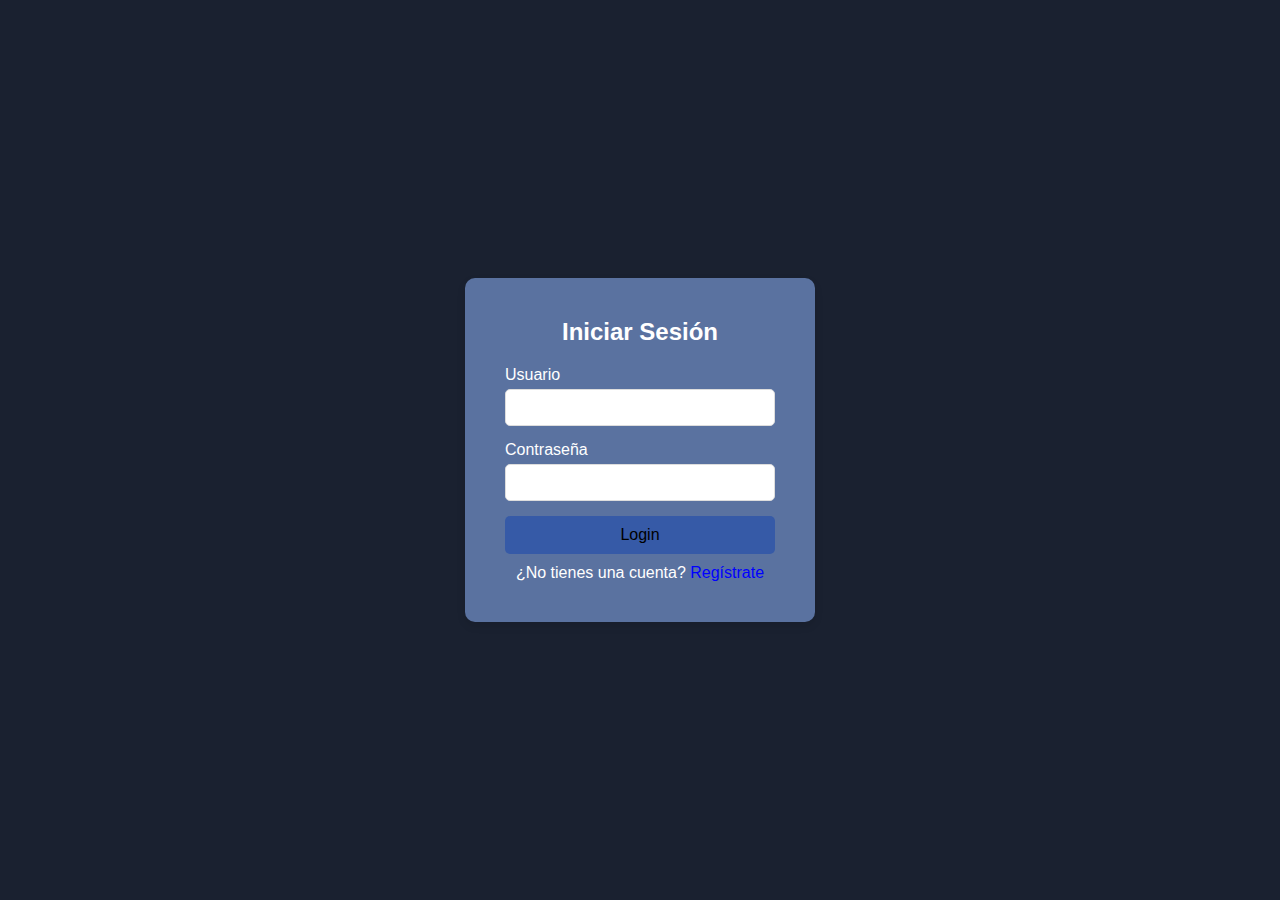
<file: index.html>
<!DOCTYPE html>
<html lang="en">
<head>
    <meta charset="UTF-8">
    <meta name="viewport" content="width=device-width, initial-scale=1.0">
    <meta name="description" content="Mas de 20 años trabajando en el rubro de la venta y reparacion de relojes, envio a todo el pais las 24 horas">
    <meta name="keywords" content="Venta de relojes UNISEX">
    <meta name="author" content="Thiago Alonso">
    <meta name="copyright" content="Relojeria Neyra">
    <title>Relojeria Neyra</title>
    <link rel="stylesheet" href="./css/style.css">
    <link rel="stylesheet" href="https://cdn.jsdelivr.net/npm/bootstrap-icons@1.11.3/font/bootstrap-icons.min.css">
</head>
<body>
    <header>
        <section>
            <div class="contenedor-titulo">
                <h1 class="titulo">RELOJERIA NEYRA</h1>
            </div>
            <div>
            <ul class="ul-carrito">
                <li><a href="./pages/tienda.html" class="carrito"><i class="bi bi-cart"></i>tienda</a></li>
            </ul>
            </div>
            <div>
                <nav class="navbar">
                    <ul class="ul-navbar">
                        <li><a href="#">Inicio</a></li>
                        
                    </ul>
                    <ul class="ul-logout">
                        <li><button id="logout-btn" class="logout-button">Salir</button></li>
                        
                    </ul>
                </nav>
            </div>
        </section>
    </header>
    <hr>
    <main id="main-content">
        <div class="contenedor-menu">
            <div>
                <img src="assets/casio1.png" alt="RELOJ CASIO G-SHOCK">
                <h3>reloj1</h3>
                <p>$1000</p>
                <button class="agregar-carrito">Agregar</button>
            </div>
            <div>
                <img src="assets/casio1.png" alt="RELOJ CASIO G-SHOCK">
                <h3>reloj1</h3>
                <p>$1000</p>
                <button class="agregar-carrito">Agregar</button>
            </div>
            <div>
                <img src="assets/casio1.png" alt="RELOJ CASIO G-SHOCK">
                <h3>reloj1</h3>
                <p>$1000</p>
                <button class="agregar-carrito">Agregar</button>
            </div>
            <div>
                <img src="assets/casio1.png" alt="RELOJ CASIO G-SHOCK">
                <h3>reloj1</h3>
                <p>$1000</p>
                <button class="agregar-carrito">Agregar</button>
            </div>
            <div>
                <img src="assets/casio1.png" alt="RELOJ CASIO G-SHOCK">
                <h3>reloj1</h3>
                <p>$1000</p>
                <button class="agregar-carrito">Agregar</button>
            </div>
            <div>
                <img src="assets/casio1.png" alt="RELOJ CASIO G-SHOCK">
                <h3>reloj1</h3>
                <p>$1000</p>
                <button class="agregar-carrito">Agregar</button>
            </div>
            <div>
                <img src="assets/casio1.png" alt="RELOJ CASIO G-SHOCK">
                <h3>reloj1</h3>
                <p>$1000</p>
                <button class="agregar-carrito">Agregar</button>
            </div>
            <div>
                <img src="assets/casio1.png" alt="RELOJ CASIO G-SHOCK">
                <h3>reloj1</h3>
                <p>$1000</p>
                <button class="agregar-carrito">Agregar</button>
            </div>
            <div>
                <img src="assets/casio1.png" alt="RELOJ CASIO G-SHOCK">
                <h3>reloj1</h3>
                <p>$1000</p>
                <button class="agregar-carrito">Agregar</button>
            </div>
            <div>
                <img src="assets/casio1.png" alt="RELOJ CASIO G-SHOCK">
                <h3>reloj1</h3>
                <p>$1000</p>
                <button class="agregar-carrito">Agregar</button>
            </div>           <div>
                <img src="assets/casio1.png" alt="RELOJ CASIO G-SHOCK">
                <h3>reloj1</h3>
                <p>$1000</p>
                <button class="agregar-carrito">Agregar</button>
            </div>
        </div>
    </main>
    <script src="./js/scripts.js"></script>
</body>
</html>
</file>
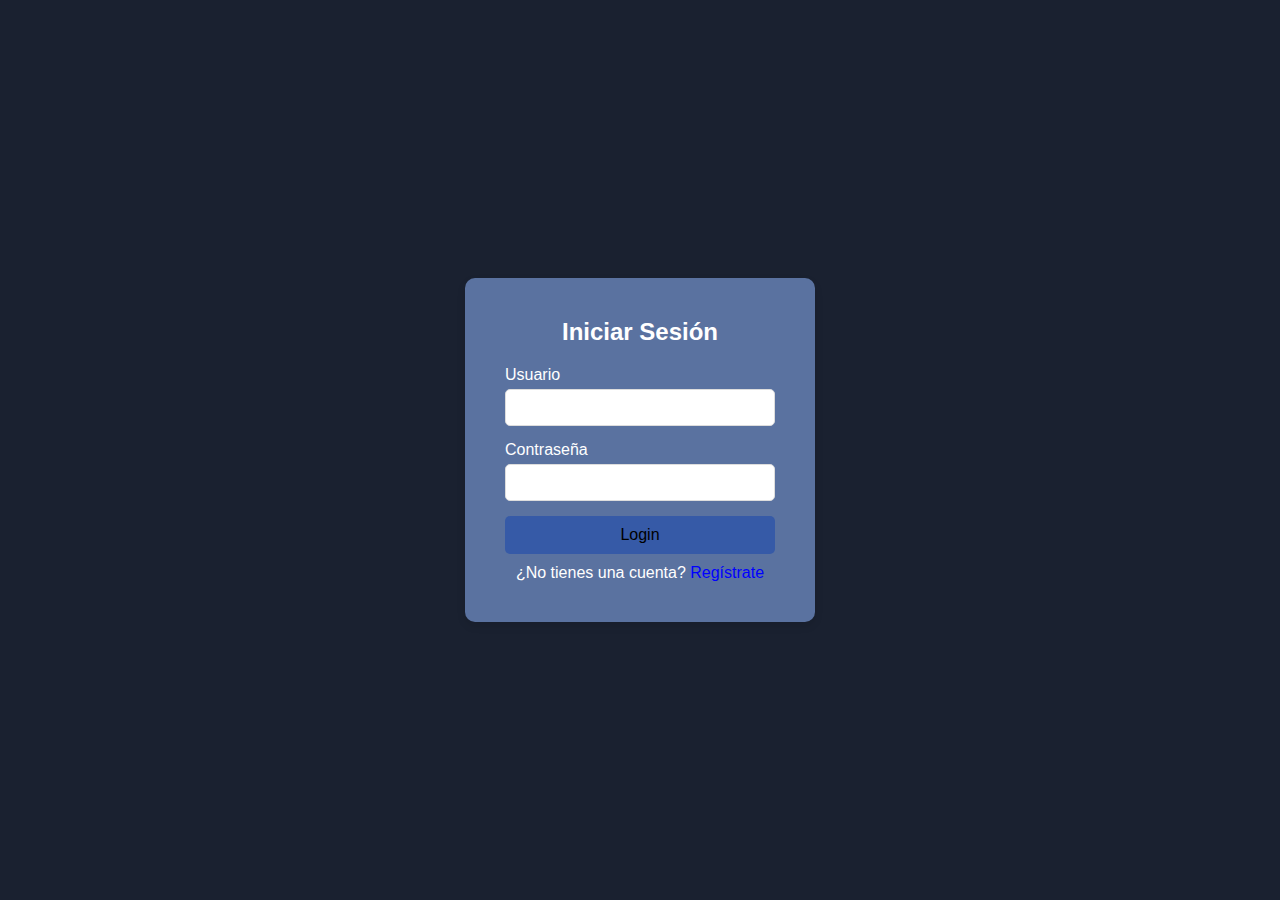
<file: login.html>
<!DOCTYPE html>
<html lang="en">
<head>
    <meta charset="UTF-8">
    <meta name="viewport" content="width=device-width, initial-scale=1.0">
    <title>Login - Relojeria Neyra</title>
    <link rel="stylesheet" href="css/style.css">
    
</head>
<body class="menu-login">
    <div class="login-container">
        <h2>Iniciar Sesión</h2>
        <form id="login-form">
            <label for="username">Usuario</label>
            <input type="text" id="username" name="username" required>
            <label for="password">Contraseña</label>
            <input type="password" id="password" name="password" required>
            <div class="error" id="error-message">Credenciales incorrectas</div>
            <div class="success" id="success-message">Autenticación exitosa</div>
            <button class="boton-submit" type="submit">Login</button>
        </form>
        <div class="register-link">
            <p>¿No tienes una cuenta? <a href="register.html">Regístrate</a></p>
        </div>
    </div>
    <script src="js/scripts.js"></script>
</body>
</html>
</file>
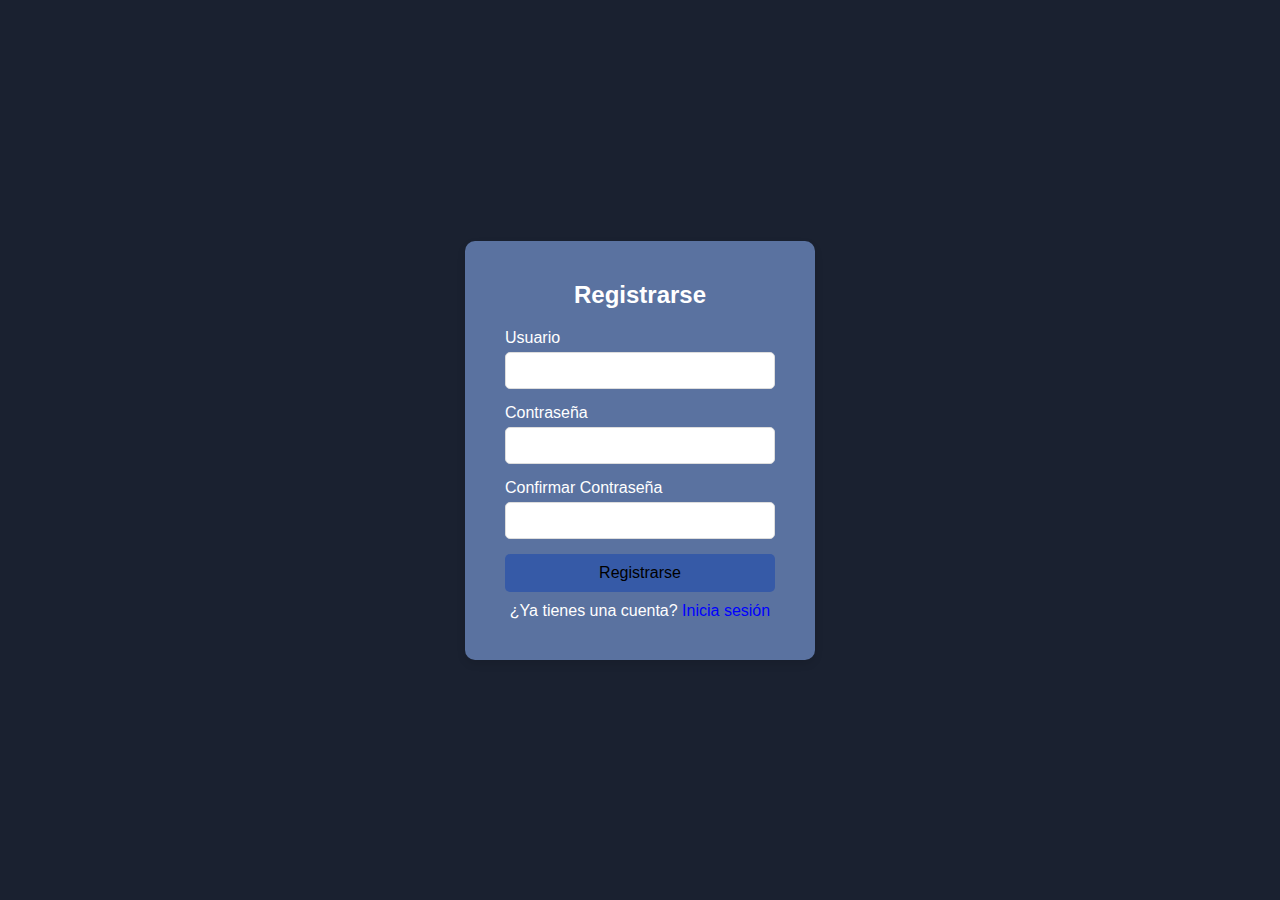
<file: register.html>
<!DOCTYPE html>
<html lang="en">
<head>
    <meta charset="UTF-8">
    <meta name="viewport" content="width=device-width, initial-scale=1.0">
    <title>Registro - Relojeria Neyra</title>
    <link rel="stylesheet" href="css/style.css">
</head>
<body class="menu-login">
    <div class="register-container">
        <h2>Registrarse</h2>
        <form id="register-form">
            <label for="username">Usuario</label>
            <input type="text" id="username" name="username" required>
            <label for="password">Contraseña</label>
            <input type="password" id="password" name="password" required>
            <label for="confirm-password">Confirmar Contraseña</label>
            <input type="password" id="confirm-password" name="confirm-password" required>
            <div class="error" id="error-message"></div>
            <div class="success" id="success-message">Registro exitoso</div>
            <button class="boton-submit" type="submit">Registrarse</button>
        </form>
        <div class="login-link">
            <p>¿Ya tienes una cuenta? <a href="login.html">Inicia sesión</a></p>
        </div>
    </div>
    <script src="js/scripts.js"></script>
</body>
</html>
</file>
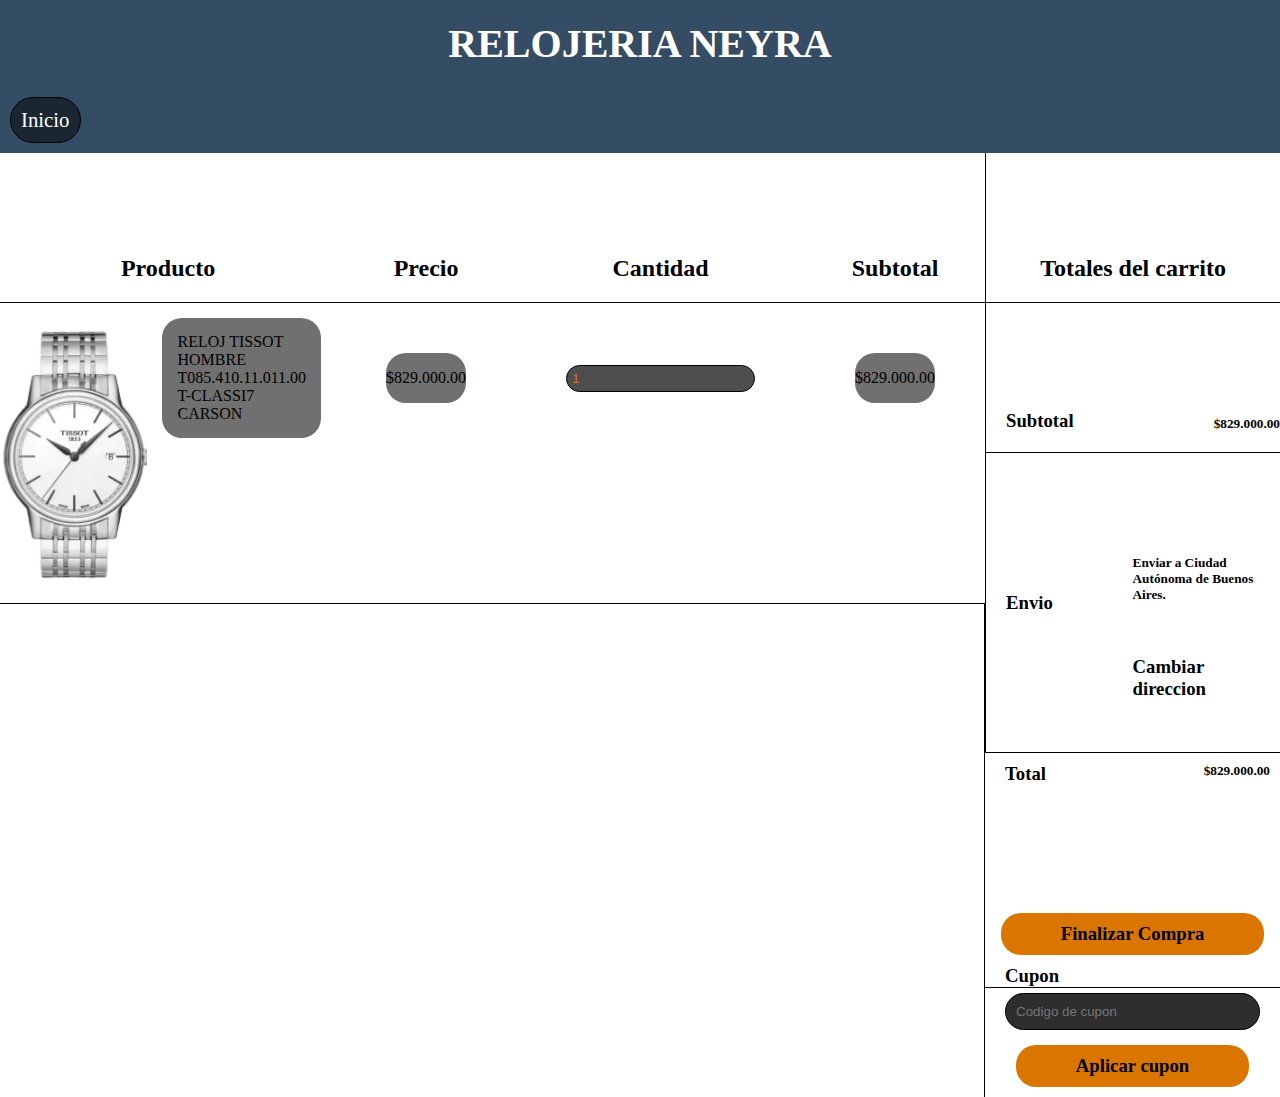
<file: pages/tienda.html>
<!DOCTYPE html>
<html lang="en">
<head>
    <meta charset="UTF-8">
    <meta name="viewport" content="width=device-width, initial-scale=1.0">
    <meta name="description" content="Añadi el reloj de tus sueños a la tienda y recibilo desde cualquier parte del pais">
    <meta name="keywords" content="Venta de reloj, compra el reloj de tus sueños">
    <meta name="author" content="Thiago Alonso">
    <meta name="copyright" content="Relojeria Neyra">
    <title>Tienda | Relojeria neyra</title>
    <link rel="stylesheet" href="../css/style.css">
    <link rel="shortcut icon" href="../assets/tisot-2.ico" type="image/x-icon">
    <link rel="stylesheet" href="https://cdn.jsdelivr.net/npm/bootstrap-icons@1.11.3/font/bootstrap-icons.min.css">
</head>
<body>
    <header>
        <section>
            <div class="contenedor-titulo">
                <h1 class="titulo">RELOJERIA NEYRA</h1>
            </div>
            <div>
                <nav class="navbar">
                    <ul class="ul-navbar">
                        <li><a href="../index.html">Inicio</a></li>
                    </ul>
                </nav>
            </div>
        </section>
    </header>
    <main>
        <section class="tienda">
            <div class="div14">
                <h2>Producto</h2>
            </div>
            <div class="div15">
                <h2>Precio</h2>
            </div>
            <div class="div16">
                <h2>Cantidad</h2>
            </div>
            <div class="div17">
                <h2>Subtotal</h2>
            </div>
            <div class="div18">
                
            </div>
            <div class="div19">
                <p>RELOJ TISSOT HOMBRE
                    T085.410.11.011.00
                    T-CLASSI7 CARSON</p>
            </div>
            <div class="div20">
                <p>$829.000.00</p>
            </div>
            <div class="div21">
                <input type="number" name="cantidad" id="cantidad" placeholder="1" value="1" min="1">
            </div>
            <div class="div22">
                <p>$829.000.00</p>
            </div>
            <div class="div23">
                <h2>Totales del carrito</h2>
            </div>
            <div class="div24">
                <h3>Subtotal</h3>
            </div>
            <div class="div25">
                <h5>$829.000.00</h5>
            </div>
            <div class="div26">
            <h3>Envio</h3>
            </div>
            <div class="div27">
            <h5>Enviar a Ciudad Autónoma de Buenos Aires.</h5>
            </div>
            <div class="div28">
            <h3>Cambiar direccion</h3>
            </div>
            <div class="div29">
                <h3>Total</h3>
            </div>
            <div class="div30">
                <h5>$829.000.00</h5>
            </div>
            <div class="div31">
                <h3>Finalizar Compra</h3>
            </div>
            <div class="div32">
                <h3>Cupon</h3>
            </div>
            <div class="div33">
                <input type="text" name="cupon" id="cupon" placeholder="Codigo de cupon" >
            </div>
            <div class="div34">
                <h3>Aplicar cupon</h3>
            </div>
            <div class="div35">

            </div>
        </section>
    </main>
</body>
</html>
</file>
<file: css/style.css>
/* General Styles */

*{
    padding: 0;
    margin: 0px;
    box-sizing: border-box;

}


/*carrito */

.ul-carrito{
    background-color: #344C64;
    display: flex;
    justify-content: end;
    list-style: none;
}

.carrito{
    display: flex;
    margin-right: 10px;
    font-size: 20px;
    color: white;
    padding: 10px 5px;
    background-color: #00000091;
    text-decoration: none;
    border: 1px solid black;
    border-radius: 5px;
    gap: 5px;
}

.carrito:hover {
    box-shadow: 0 4px 8px rgba(0, 0, 0, 0.2);
    transform: scale(1.03);
    color: #83B4FF;
}



.menu-login {
    height: 100%;
    margin: 0;
    font-family: Arial, sans-serif;
}

.menu-login {
    background: #f0f0f0;
    display: flex;
    justify-content: center;
    align-items: center;
    color: #333;
}

/* Header */
.contenedor-titulo .titulo {
    display: flex;
    justify-content: center;
    font-size: 2.5rem;
    background-color: #344C64;
    color: white;
    padding: 20px;
}
.navbar {
    display: flex;
    justify-content: space-between;
    background-color: #344C64;
    padding: 10px;
}
.ul-navbar {
    list-style: none;
    padding: 0;
    margin: 0;
    display: flex;
    gap: 10px;
}
.ul-navbar li {
    padding: 10px;
    background-color: rgba(0, 0, 0, 0.5);
    border-radius: 30px;
    border: 0.5px solid black;
    transition: transform 0.3s;
}



.navbar .ul-navbar li:hover {
    transform: scale(1.03);
}
.navbar .ul-navbar li a {
    color: white;
    text-decoration: none;
    font-size: 1.3rem;
}
.navbar .ul-navbar li a:hover {
    color: #83B4FF;
}

/*main */


.contenedor-menu {
    display: grid;
    width: 100%;
    grid-template-columns: repeat(4, 1fr);
    gap: 10px;
    padding: 20px;
}
.contenedor-menu > div {
    text-align: center;
    background-color: rgba(0, 0, 0, 0.8);
    border-radius: 10px;
    padding: 10px;
    color: #ffffff;
    transition: background-color 0.3s;
}

.contenedor-menu img {
    width: 100%;
    height: 31em;
    border-radius: 10px;
}

.menu-login {
    min-height: 100vh;
    margin: 0;
    font-family: Arial, sans-serif;
    display: flex;
    justify-content: center;
    align-items: center;
    background: #1A2130;
}


.agregar-carrito{
    padding: 10px 60px;
    color: white;
    margin-top: 5px;
    background-color: #344C64;
    border: 1px solid black;
    border-radius: 10px;
    cursor: pointer;
}

.agregar-carrito:hover {
    transform: scale(1.03);
    color: #83B4FF;
}




/* Buttons */
.boton-submit, .logout-btn {
    background-color: #365aa7;
    color: black;
    border: none;
    padding: 10px;
    border-radius: 5px;
    cursor: pointer;
    font-size: 1rem;
    width: 100%;
}

.boton-submit:hover {
    background-color: #83B4FF;
    color:#000000;
    transition: 4ms;
    transform: scale(1.03);
    

}

.logout-btn {
    background-color: #fff;
    color: #000;
    border: 1px solid #000;
    padding: 5px 10px;
    cursor: pointer;
    font-size: 1rem;
}

.logout-btn:hover {
    background-color: #000000;

}

.logout-button{
    background-color: rgba(0, 0, 0, 0.4);
    color: white;
    list-style: none;
    border: 1px solid black;
    list-style: none;
    text-decoration: none;
}



ul li .logout-button{
    display: flex;
    justify-content: center;
    padding: 10px 25px;
    
}

.ul-logout{
    list-style: none;
}

.logout-button {
    padding: 10px 20px;
    font-size: 16px;
    background-color: #00000091;
    color: white;
    border: 1px solid black;
    border-radius: 5px;
    cursor: pointer;
    transition: box-shadow 0.3s ease;
}

.logout-button:hover {
    box-shadow: 0 4px 8px rgba(0, 0, 0, 0.2);
    transform: scale(1.03);
    color: #83B4FF;
}





/* Forms */
.login-container, .register-container {
    background: #5A72A0;
    padding: 40px;
    border-radius: 10px;
    box-shadow: 0 4px 8px rgba(0, 0, 0, 0.1);
    width: 350px;
    box-sizing: border-box;
}

.login-container h2, .register-container h2 {
    text-align: center;
    margin-bottom: 20px;
    color: #ffffff;
}

.login-container label, .register-container label {
    margin-bottom: 5px;
    display: block;
    color: white;
}

.login-container input, .register-container input {
    width: 100%;
    padding: 10px;
    margin-bottom: 15px;
    border: 1px solid #ddd;
    border-radius: 5px;
    box-sizing: border-box;
}

/* Messages */
.error {
    color: red;
    font-size: 0.9rem;
    margin-bottom: 15px;
    display: none;
}

.success {
    color: green;
    font-size: 0.9rem;
    margin-bottom: 15px;
    display: none;
}

/* Links */
.register-link, .login-link {
    text-align: center;
    margin-top: 10px;
    color: #fffefe;
}

.register-link a, .login-link a {
    color: blue;
    text-decoration: none;
}

.register-link a:hover, .login-link a:hover {
    text-decoration: underline;
    color: #83B4FF;
}


/*tienda */

.tienda {
    display: grid;
    width: 100%;
    min-height: 750px;
    grid-template-columns: repeat(7, 1fr);
    grid-template-rows: repeat(5, 1fr);
}

.tienda .div14 {
    grid-column-start: 1;
    grid-column-end: 3;
    grid-row-start: 1;
    grid-row-end: 2;
    border-bottom: 1px solid #000;
    display: grid;
    justify-items: center;
    align-items: end;
    padding-bottom: 20px;
}

.tienda .div15 {
    grid-column-start: 3;
    grid-column-end: 4;
    grid-row-start: 1;
    grid-row-end: 2;
    justify-content: end;
    align-content: center;
    border-bottom: 1px solid #000;
    display: grid;
    justify-content: center;
    align-content: end;
    padding-bottom: 20px;
}

.tienda .div16 {
    grid-column-start: 4;
    grid-column-end: 5;
    grid-row-start: 1;
    grid-row-end: 2;
    border-bottom: 1px solid #000;
    display: grid;
    justify-content: center;
    align-content: end;
    padding-bottom: 20px;
}

.tienda .div17 {
    grid-column-start: 5;
    grid-column-end: 6;
    grid-row-start: 1;
    grid-row-end: 2;
    border-bottom: 1px solid #000;
    display: grid;
    justify-content: center;
    align-content: end;
    padding-bottom: 20px;
}

.tienda .div18 {
    grid-column-start: 1;
    grid-column-end: 2;
    grid-row-start: 2;
    grid-row-end: 4;
    background-image: url(../assets/tisot2.png);
    background-repeat: no-repeat;
    background-size: auto;
    background-position: center;
}

.tienda .div19 {
    grid-column-start: 2;
    grid-column-end: 3;
    grid-row-start: 2;
    grid-row-end: 3;
}

.tienda .div19 p {
    display: flex;
    box-sizing: border-box;
    flex-wrap: wrap;
    background-color: #0000008f;
    margin: 15px;
    padding: 15px;
    border-radius: 20px;
}

.tienda .div20 {
    grid-column-start: 3;
    grid-column-end: 4;
    grid-row-start: 2;
    grid-row-end: 3;
    display: grid;
    justify-content: center;
    align-content: center;
    margin: 50px;
    background-color: #0000008f;
    border-radius: 20px;
}

.tienda .div21 {
    grid-column-start: 4;
    grid-column-end: 5;
    grid-row-start: 2;
    grid-row-end: 3;
    display: grid;
    justify-content: center;
    align-content: center;
    margin: 50px;
}

.tienda .div21 input {
    background-color: #000000b1;
    padding: 5px;
    border: none;
    border: 1px solid #000;
    border-radius: 20px;
    color: #DA7600;
}

.tienda .div22 {
    grid-column-start: 5;
    grid-column-end: 6;
    grid-row-start: 2;
    grid-row-end: 3;
    display: grid;
    justify-content: center;
    align-content: center;
    margin: 50px;
    background-color: #0000008f;
    border-radius: 20px;
}

.tienda .div23 {
    grid-column-start: 6;
    grid-column-end: 8;
    grid-row-start: 1;
    grid-row-end: 2;
    border-bottom: 1px solid #000;
    border-left: 1px solid #000;
    display: grid;
    justify-content: center;
    align-content: end;
    padding-bottom: 20px;
}

.tienda .div24 {
    grid-column-start: 6;
    grid-column-end: 7;
    grid-row-start: 2;
    grid-row-end: 3;
    border-bottom: 1px solid #000;
    border-left: 1px solid #000;
    display: grid;
    align-content: end;
    padding-bottom: 20px;
    padding-left: 20px;
}

.tienda .div25 {
    grid-column-start: 7;
    grid-column-end: 8;
    grid-row-start: 2;
    grid-row-end: 3;
    border-bottom: 1px solid #000;
    display: grid;
    justify-content: end;
    align-content: end;
    padding-bottom: 20px;
}

.tienda .div26 {
    grid-column-start: 6;
    grid-column-end: 7;
    grid-row-start: 3;
    grid-row-end: 5;
    border-bottom: 1px solid #000;
    border-left: 1px solid #000;
    display: grid;
    justify-content: baseline;
    align-content: center;
    padding-left: 20px;
}

.tienda .div27 {
    grid-column-start: 7;
    grid-column-end: 8;
    grid-row-start: 3;
    grid-row-end: 4;
    display: grid;
    justify-content: center;
    align-items: end;
}

.tienda .div28 {
    grid-column-start: 7;
    grid-column-end: 8;
    grid-row-start: 4;
    grid-row-end: 5;
    border-bottom: 1px solid #000;
    display: grid;
    justify-content: baseline;
    align-items: center;
}

.tienda .div28 h3:hover {
    transform: scale(1.1);
}

.tienda .div29 {
    grid-column-start: 6;
    grid-column-end: 7;
    grid-row-start: 5;
    grid-row-end: 6;
    display: grid;
    padding-top: 10px;
    padding-left: 20px;
}

.tienda .div30 {
    grid-column-start: 7;
    grid-column-end: 8;
    grid-row-start: 5;
    grid-row-end: 6;
    display: grid;
    justify-content: end;
    padding-top: 10px;
    padding-right: 10px;
}

.tienda .div31 {
    grid-column-start: 6;
    grid-column-end: 8;
    grid-row-start: 6;
    grid-row-end: 7;
    display: grid;
    justify-content: center;
    align-items: center;
}

.tienda .div31 h3 {
    display: grid;
    background-color: #DA7600;
    padding: 10px 60px;
    border-radius: 20px;
    margin: 10px 0px;
}

.tienda .div31 h3:hover {
    transform: scale(1.1);
}

.tienda .div32 {
    grid-column-start: 6;
    grid-column-end: 8;
    grid-row-start: 7;
    grid-row-end: 8;
    border-bottom: 1px solid #000;
}

.tienda .div32 h3 {
    display: grid;
    margin-left: 20px;
}

.tienda .div33 {
    grid-column-start: 6;
    grid-column-end: 8;
    grid-row-start: 8;
    grid-row-end: 9;
    display: grid;
}

.tienda .div33 input {
    display: grid;
    margin: 5px 20px;
    padding: 10px;
    border: none;
    border: 1px solid #000;
    border-radius: 20px;
    background-color: #000000d1;
    color: #DA7600;
}

.tienda .div34 {
    grid-column-start: 6;
    grid-column-end: 8;
    grid-row-start: 9;
    grid-row-end: 10;
    display: grid;
    justify-content: center;
    align-items: center;
}

.tienda .div34 h3 {
    display: grid;
    background-color: #DA7600;
    padding: 10px 60px;
    border-radius: 20px;
    margin: 10px 0px;
}

.tienda .div34 h3:hover {
    transform: scale(1.1);
}

.tienda .div35 {
    grid-column-start: 1;
    grid-column-end: 6;
    grid-row-start: 4;
    grid-row-end: 10;
    border-right: 1px solid #000;
    border-top: 1px solid #000;
}
</file>
